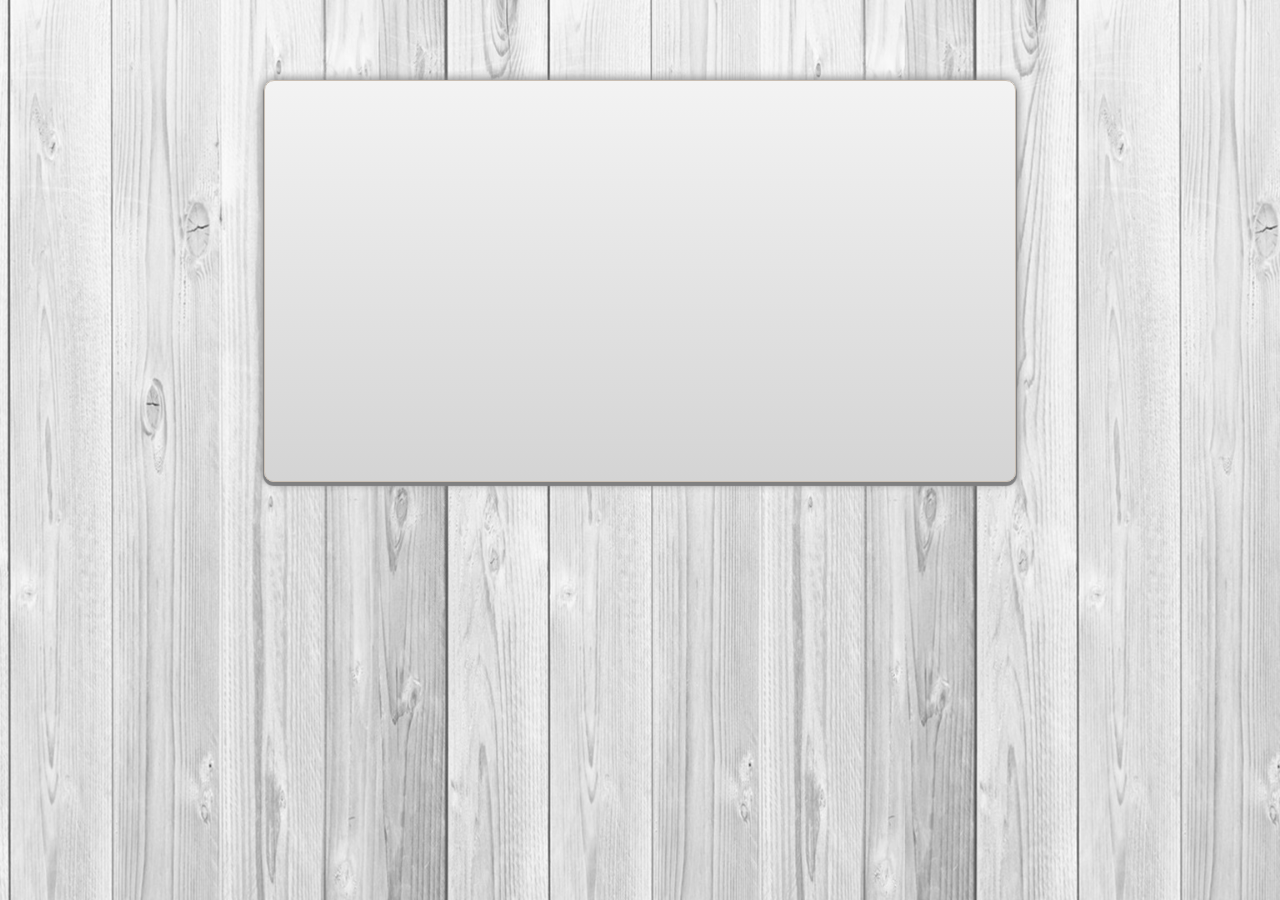
<file: jsdemo/index.html>
<!DOCTYPE html>
<html lang="en">
<head>
    <meta charset="UTF-8">
    <meta name="viewport" content="width=device-width, initial-scale=1.0">
    <meta http-equiv="X-UA-Compatible" content="ie=edge">
    <link rel="stylesheet" href="./a.css">
    <title>Document</title>
</head>
<body>
    <header></header>
    <main>
        <span class="pad">
            <div class="container" id="con"></div>
        </span>
    </main>
    <footer></footer>
    <script>
        var hashA = init()
		var keys = hashA['keys']
		var hash = hashA['hash']
        var divX=createkbd(keys,hash)

        document.onkeypress = function(press){
            key = press.key
            website = hash[key]
            console.log(website)
            window.open ('http://'+website)
        }
        


        function tag(tagName)//创建
        {
            var tag = document.createElement(tagName)
            return tag
        }
        function init()//初始化
        {
            var keys = {
            '0':{0:'q',1:'w',2:'e',3:'r',4:'t',5:'y',6:'u',7:'i',8:'o',9:'p',length:10},
            '1':{0:'a',1:'s',2:'d',3:'f',4:'g',5:'h',6:'j',7:'k',8:'l',length:9},
            '2':{0:'z',1:'x',2:'c',3:'v',4:'b',5:'n',6:'m',length:7},
            'length': 3
            }
            var hash = {
                'q': 'qq.com', 
                'w': 'weibo.com', 
                'e': 'ele.me', 
                'r': 'renren.com', 
                't': 'tianya.com', 
                'y': 'youtube.com', 
                'u': 'uc.com' , 
                'i': 'iqiyi.com', 
                'o': 'opera.com', 
                'p':  undefined, 
                'a': 'acfun.tv', 
                's': 'sohu.com', 
                'z': 'zhihu.com', 
                'm': 'www.mcdonalds.com.cn'
                }
                hash=JSON.parse(localStorage.getItem('zzz') || 'null')//将hash用非空的zzz桶替换

            return{
                    "keys":keys,
                    "hash":hash
            }
        }
        function createSpan(textContent)//建立键盘上的按键文字
        {
            var spanX = tag('span')
            spanX.textContent=textContent
            return spanX
        }
        function createbutton(id)//建立编辑按钮
        {
            var buttonX = tag('button')
            buttonX.textContent='编辑'
            buttonX.id = id
            buttonX.onclick = function(bianji)
                {
                    presskey = bianji['target']['id']
                    inputX=prompt('请输入一个网址')
                    hash[presskey]=inputX;
                    localStorage.setItem('zzz',JSON.stringify(hash))//将onclick事件产生的网址填入zzz桶中
                }
            return buttonX
        }

        function createimg(src)//建立图标
        {
            var imgX = tag('img')
            imgX.src='http://'+src+'/favicon.ico' 
            imgX.onerror=function(err)
            {
                err.target.src='./pic/empty.png'
            }
            return imgX;
        }

        function createkbd(keys,length)//建立键盘总页面
        {
            for(var index=0;index<keys.length;index++)
            {
                divX = tag('div')
                con.appendChild(divX)
                index2 = 0
                row = keys[index]

                for(var index2=0;index2<row.length;index2++)
                {
                    var spanX=createSpan(row[index2])

                    kbdX = tag('kbd')
                    var buttonX = createbutton(row[index2])
                

                    var imgX = createimg(hash[row[index2]])

                    
                    kbdX.appendChild(spanX)
                    kbdX.appendChild(imgX)
                    kbdX.appendChild(buttonX)
                    divX.appendChild(kbdX)
                }
            }
            return divX
        }
    </script>
</body>
</html>
</file>
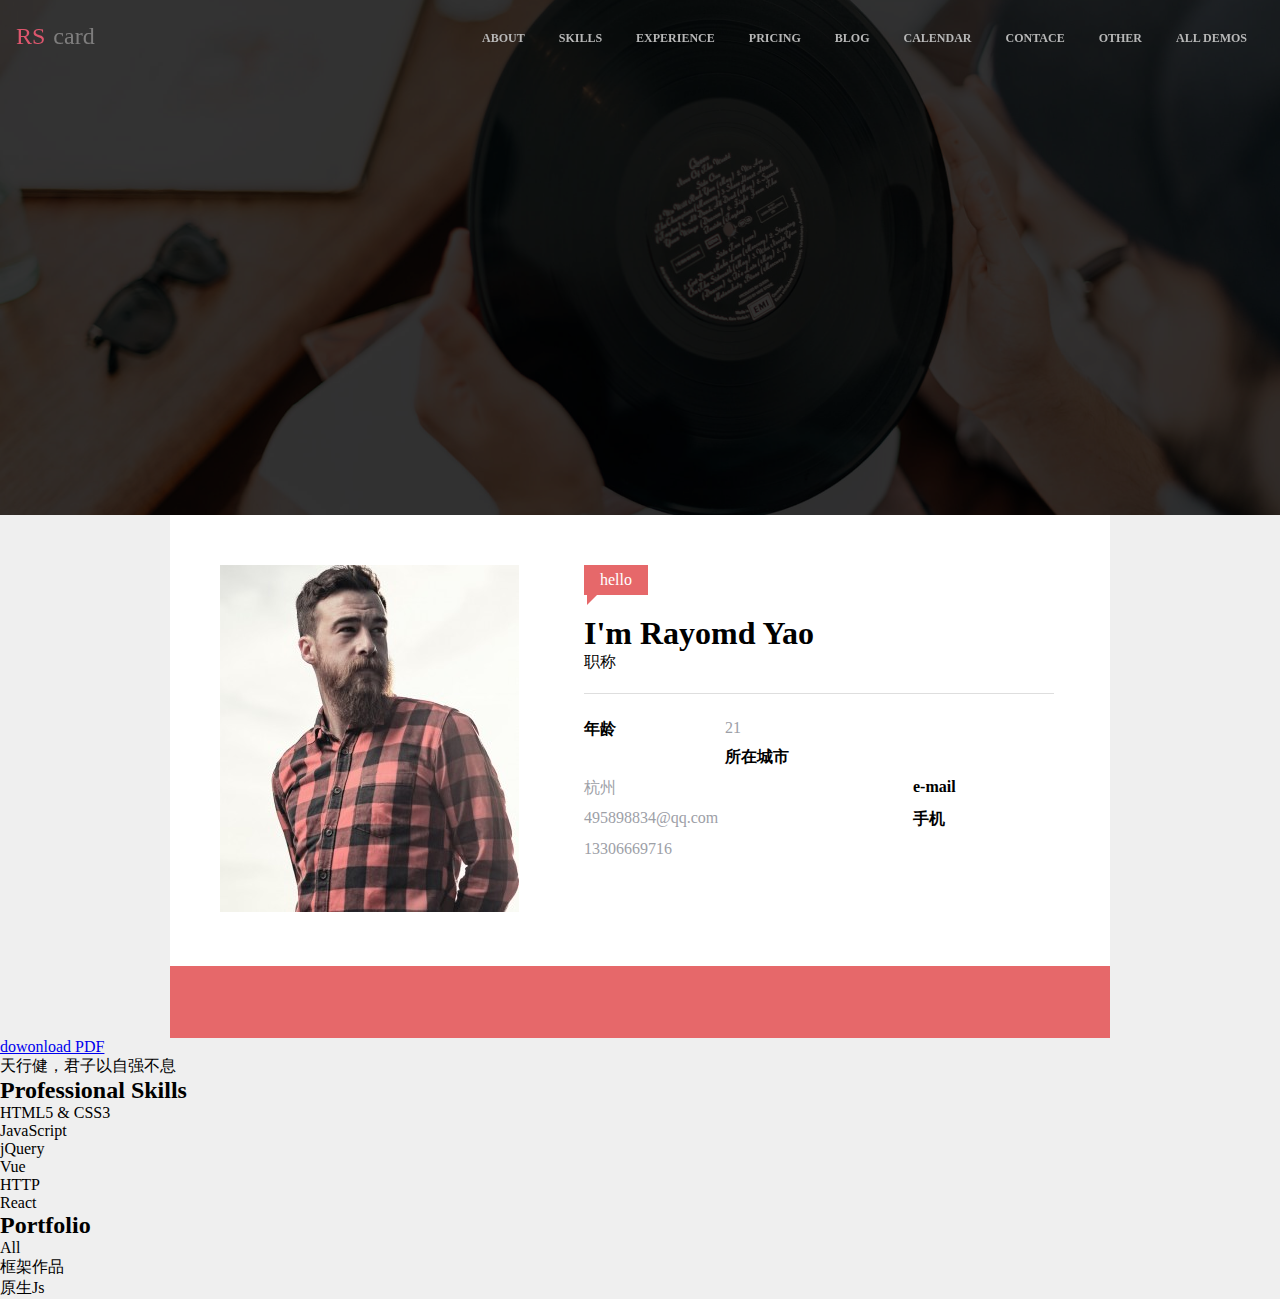
<file: test/index.html>
<!DOCTYPE html>
<html lang="en">
<head>
    <meta charset="UTF-8">
    <meta name="viewport" content="width=device-width, initial-scale=1.0">
    <meta http-equiv="X-UA-Compatible" content="ie=edge">
    <title>简历</title>
    <link rel="stylesheet" href="./a.css">
    <script src="//at.alicdn.com/t/font_601842_nnez6tgdaddndn29.js"></script>
    <style type="text/css">
        .icon {
           width: 1em; height: 1em;
           vertical-align: -0.15em;
           fill: currentColor;
           overflow: hidden;
        }
    </style>
</head>
<body>
    <div class="top-nav-bar">
        <div class="inner clearfix">
            <a href="#" class="logo">
                <span class="rs">RS</span>
                <span class="card">card</span>
            </a>
            <nav>
                <ul class="clearfix">
                    <li><a href="#">ABOUT</a></li>
                    <li><a href="#">SKILLS</a></li>
                    <li><a href="#">EXPERIENCE</a></li>
                    <li><a href="#">PRICING</a></li>
                    <li><a href="#">BLOG</a></li>
                    <li><a href="#">CALENDAR</a></li>
                    <li><a href="#">CONTACE</a></li>
                    <li><a href="#">OTHER</a></li>
                    <li><a href="#">ALL DEMOS</a></li>
                </ul>
            </nav>
        </div>   
    </div>
    <div class="banner">
        <div class="coverimg"></div>
    </div>
    <main>
        <div class="usercard">
            <div class="textandimg clearfix">
                    <div class="picture">
                        <img src="./picture/peo.jpg" alt="selfphoto">
                    </div>
                    <div class="text">
                        <span class="welcome">hello</span>
                        <div class="tri"></div>
                        <h1>I'm Rayomd Yao</h1>
                        <p>职称</p>
                        <hr>
                        <dl class="clearfix">
                            <dt>年龄</dt>
                            <dd>21</dd>
                            <dt>所在城市</dt>
                            <dd>杭州</dd>
                            <dt>e-mail</dt>
                            <dd>495898834@qq.com</dd>
                            <dt>手机</dt>
                            <dd>13306669716</dd>
                            
                        </dl>
                    </div>
            </div>
            <footer class="media">
                    <a href="#">
                        <svg class="icon" aria-hidden="true">
                            <use xlink:href="#icon-github"></use>
                        </svg>
                        
                    </a>
                    <a href="#">
                        <svg class="icon" aria-hidden="true">
                            <use xlink:href="#icon-twitter"></use>
                        </svg>
                    </a>
                     <a href="#">
                        <svg class="icon" aria-hidden="true">
                            <use xlink:href="#icon-weibo"></use>
                        </svg>
                    </a>
            </footer>
        </div>    

    <a href="#" class="download">dowonload PDF</a> 

    <p>天行健，君子以自强不息</p>   
    </main>
    <section>
        <h2>Professional Skills</h2>
        <ol>
            <li>HTML5 &amp; CSS3 </li>
            <li>JavaScript</li>
            <li>jQuery</li>
            <li>Vue</li>
            <li>HTTP</li>
            <li>React</li>
        </ol>
    </section>
    <section>
        <h2>Portfolio</h2>
        <nav>
            <ol>
                <li>All</li>
                <li>框架作品</li>
                <li>原生Js</li>
            </ol>
        </nav>
        <div class="jobs">
            <div class="big"></div>
            <div class="small"></div>
            <div class="small"></div>
        </div>
    </section>
</body>
</html>
</file>
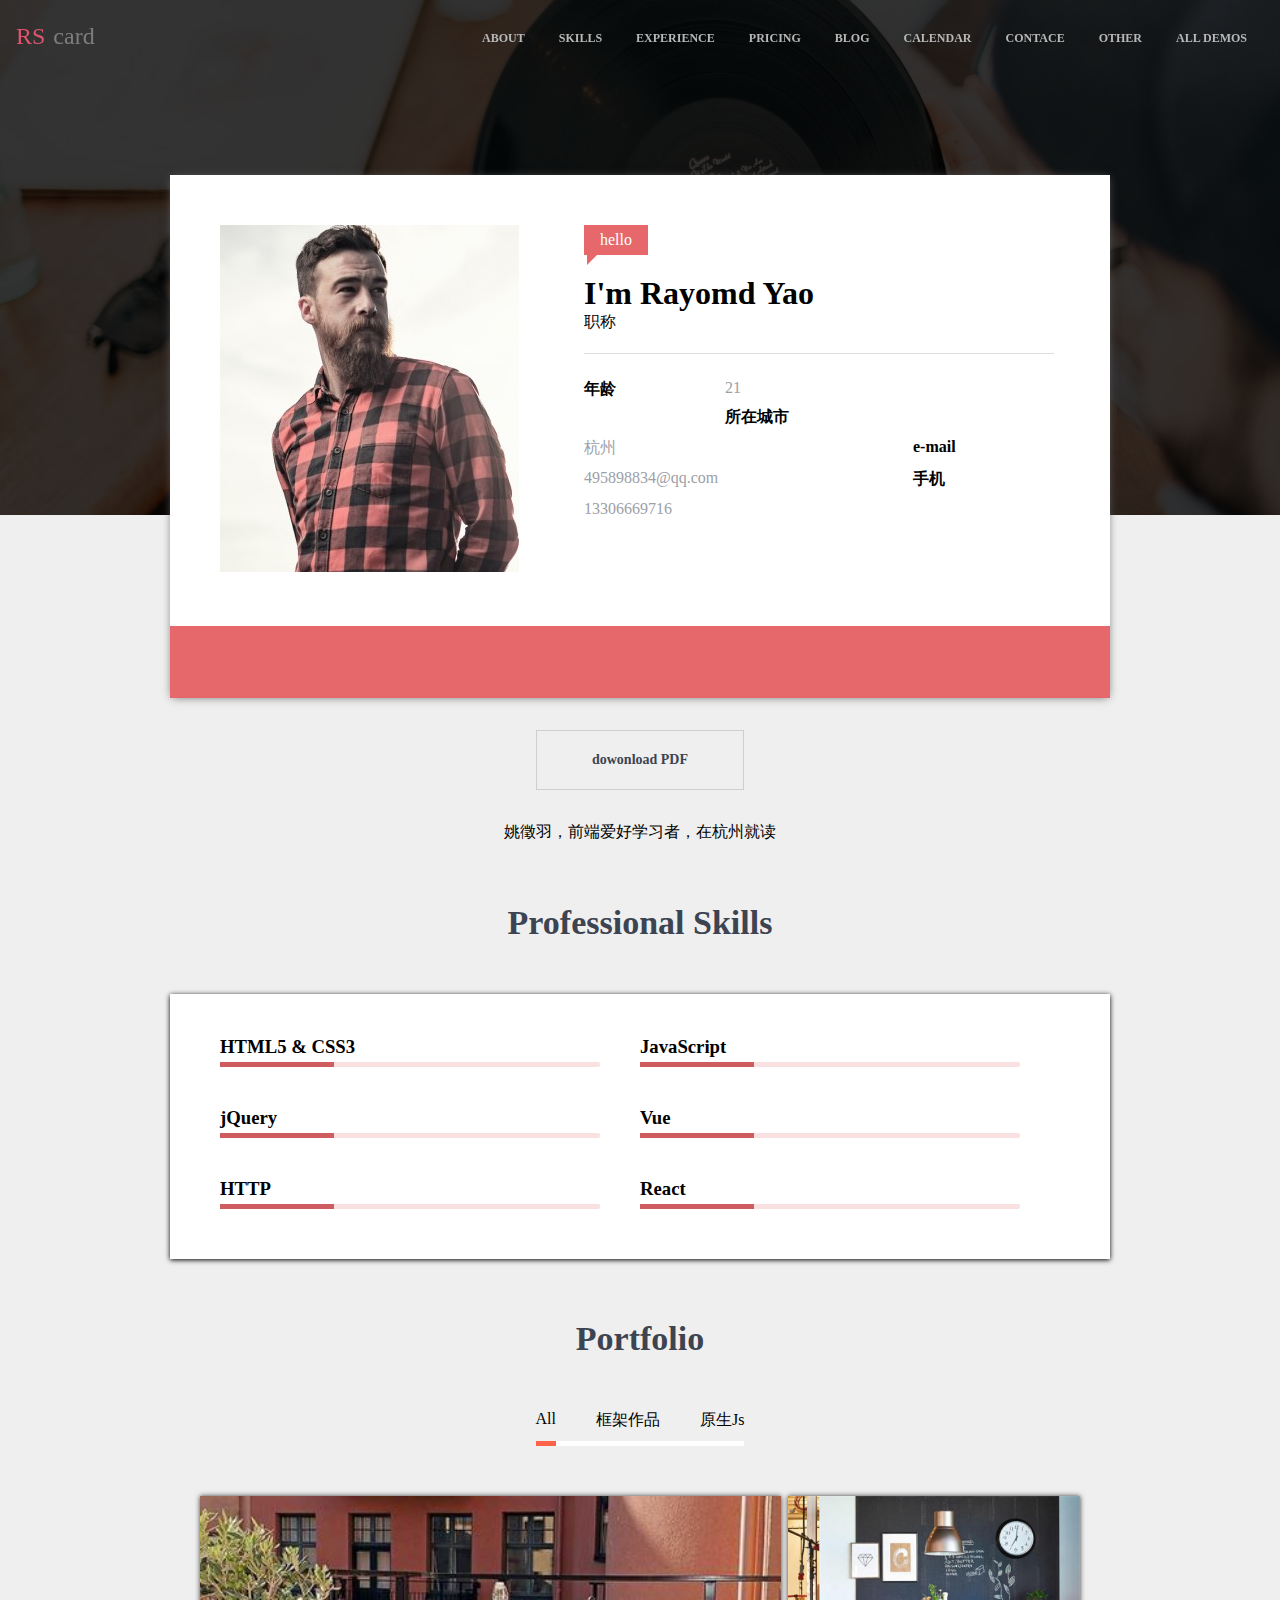
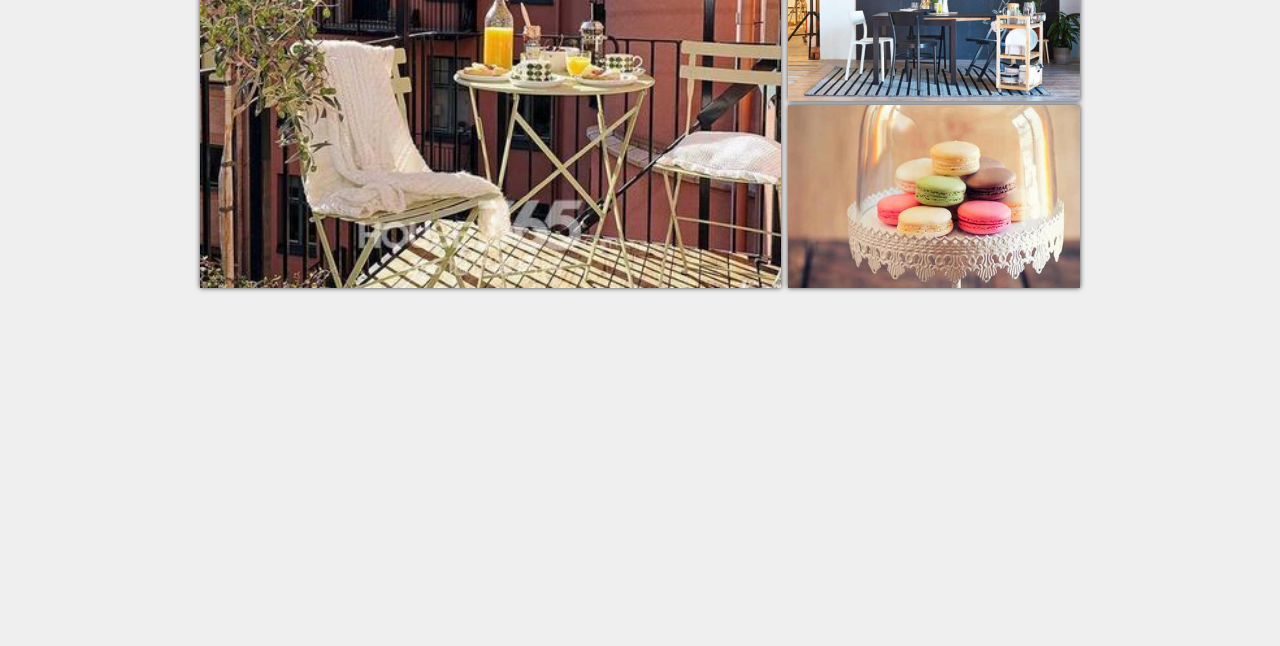
<file: test_final/index.html>
<!DOCTYPE html>
<html lang="en">
<head>
    <meta charset="UTF-8">
    <meta name="viewport" content="width=device-width, initial-scale=1.0">
    <meta http-equiv="X-UA-Compatible" content="ie=edge">
    <title>简历</title>
    <link rel="stylesheet" href="./a.css">
    <script src="//at.alicdn.com/t/font_601842_nnez6tgdaddndn29.js"></script>
    <style type="text/css">
        .icon {
           width: 1em; height: 1em;
           vertical-align: -0.15em;
           fill: currentColor;
           overflow: hidden;
        }
    </style>
</head>
<body>
    <div class="top-nav-bar">
        <div class="inner clearfix">
            <a href="#" class="logo">
                <span class="rs">RS</span>
                <span class="card">card</span>
            </a>
            <nav>
                <ul class="clearfix">
                    <li><a href="#">ABOUT</a></li>
                    <li><a href="#">SKILLS</a></li>
                    <li><a href="#">EXPERIENCE</a></li>
                    <li><a href="#">PRICING</a></li>
                    <li><a href="#">BLOG</a></li>
                    <li><a href="#">CALENDAR</a></li>
                    <li><a href="#">CONTACE</a></li>
                    <li><a href="#">OTHER</a></li>
                    <li><a href="#">ALL DEMOS</a></li>
                </ul>
            </nav>
        </div>   
    </div>
    <div class="banner">
        <div class="coverimg"></div>
    </div>
    <main>
        <div class="usercard">
            <div class="textandimg clearfix">
                    <div class="picture">
                        <img src="./picture/peo.jpg" alt="selfphoto">
                    </div>
                    <div class="text">
                        <span class="welcome">hello</span>
                        <div class="tri"></div>
                        <h1>I'm Rayomd Yao</h1>
                        <p>职称</p>
                        <hr>
                        <dl class="clearfix">
                            <dt>年龄</dt>
                            <dd>21</dd>
                            <dt>所在城市</dt>
                            <dd>杭州</dd>
                            <dt>e-mail</dt>
                            <dd>495898834@qq.com</dd>
                            <dt>手机</dt>
                            <dd>13306669716</dd>
                            
                        </dl>
                    </div>
            </div>
            <footer class="media">
                    <a href="#">
                        <svg class="icon" aria-hidden="true">
                            <use xlink:href="#icon-github"></use>
                        </svg>
                        
                    </a>
                    <a href="#">
                        <svg class="icon" aria-hidden="true">
                            <use xlink:href="#icon-twitter"></use>
                        </svg>
                    </a>
                     <a href="#">
                        <svg class="icon" aria-hidden="true">
                            <use xlink:href="#icon-weibo"></use>
                        </svg>
                    </a>
            </footer>
        </div>    
    <p class="download-out">
        <a href="./picture/简历.pdf" target="_blank" class="download">dowonload PDF</a>
    </p> 
    <p class="self-introduction">姚徵羽，前端爱好学习者，在杭州就读</p>   
    </main>

    <section class="skills">
        <h2>Professional Skills</h2>
        <ol class="clearfix">
            <li>  
                <h3>HTML5 &amp; CSS3 </h3>              
                <div class="progress-bar">
                <div class="progress"></div>
                </div>
            </li>
            <li>
                <h3>JavaScript</h3>
                <div class="progress-bar">
                <div class="progress"></div>               
                </div>
            </li>
            <li>                
                <h3>jQuery</h3> 
                <div class="progress-bar">
                <div class="progress"></div>         
                </div>      
            </li>
            <li>
                <h3>Vue</h3>
                <div class="progress-bar">
                <div class="progress"></div>     
                </div>
            </li>
            <li>
                <h3>HTTP</h3> 
                <div class="progress-bar">
                <div class="progress"></div>             
            </div>     
            </li>
            <li>
                <h3>React</h3>   
                <div class="progress-bar">
                <div class="progress"></div> 
                </div> 
            </li>
        </ol>
    </section>
    
    <section class="portfolio">
        <h2>Portfolio</h2>
        <nav>
            <ol>
                <li id="bar1">All</li>
                <li id="bar2">框架作品</li>
                <li id="bar3">原生Js</li>
            </ol>
            <div id="bar" class="trans-bar stat-1">
                <div class="bar-inner"></div>
            </div>
        </nav>
        <script>
            bar1.onclick=function()
            {
                bar.className='trans-bar stat-1'
            }
            bar2.onclick=function()
            {
                bar.className='trans-bar stat-2'
            }
            bar3.onclick=function()
            {
                bar.className='trans-bar stat-3'
            }
        </script>
        <div class="jobs">
            <div class="big">
                <img src="./picture/big.jpg" alt="">
            </div>
            <div class="smalltwo">
                <div class="small1">
                    <img src="./picture/small1.jpg" alt="">
                </div>
                <div class="small2">
                    <img src="./picture/small2.jpg" alt="">
                </div>  
            </div>
        </div>
    </section>
</body>
</html>
</file>
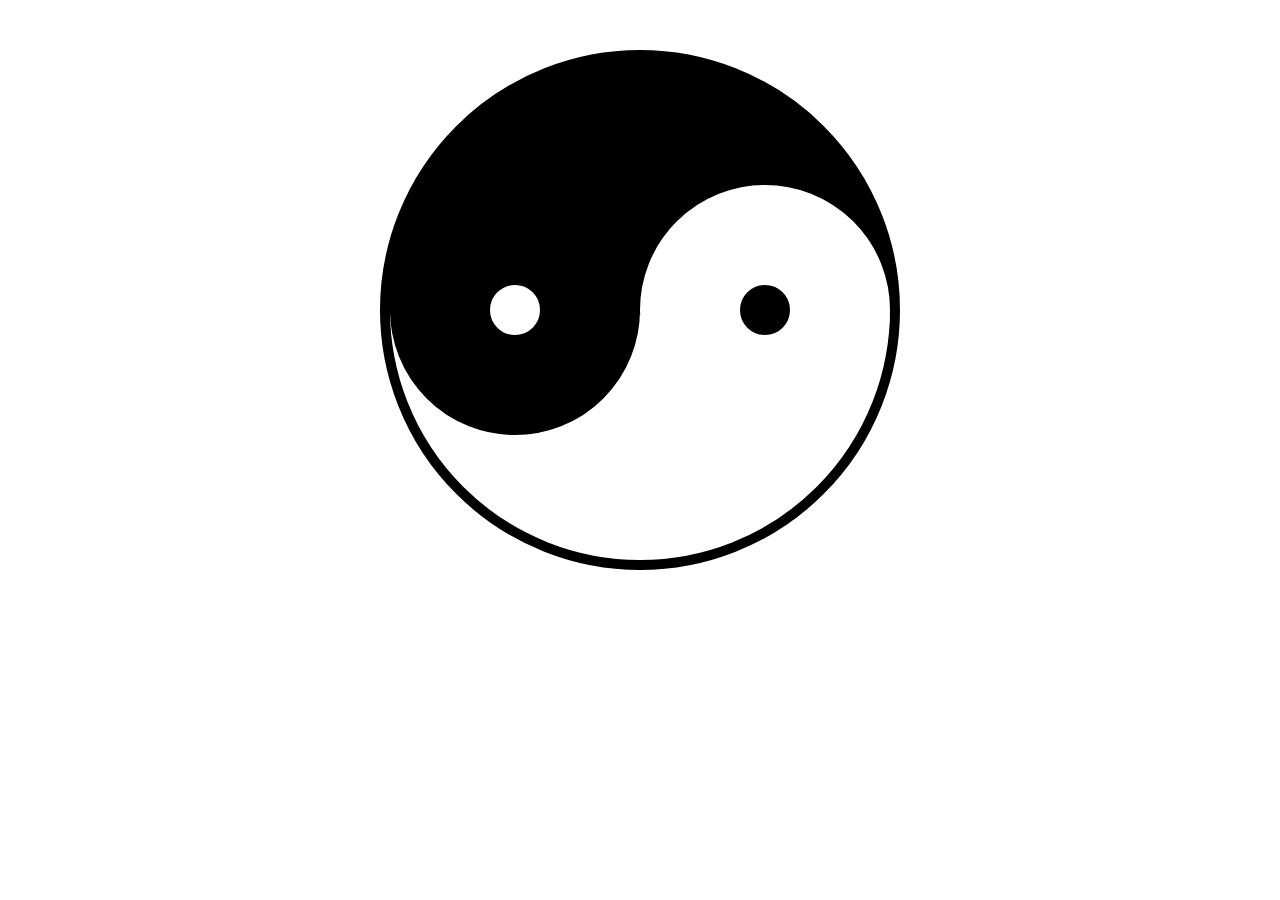
<file: yinyang/yinyang.html>
<!DOCTYPE html>
<html lang="en">
<head>
    <meta charset="UTF-8">
    <meta name="viewport" content="width=device-width, initial-scale=1.0">
    <meta http-equiv="X-UA-Compatible" content="ie=edge">
    <title>Document</title>
    <link rel="stylesheet" href="./yinyang.css">
</head>
<body>
    <div>

    </div>
</body>
</html>
</file>
<file: jsdemo/a.css>
*{
    margin:0; padding: 0;
}
a{
    text-decoration: none;
}
main{
    text-align: center;
    background: gray url(./pic/bg.jpg) no-repeat center center;
    background-size: cover;
    height:100vh;
    
}
#con{
    position: absolute;
    display: inline-block;
    top:150px;
    left:85px;
}
#con>div>kbd{
    width: 40px;
    height: 40px;
    display: inline-block;
    text-transform: uppercase;
    position: relative;
    background: white;
    border-radius: 5px;
    box-shadow: 0 0 1px 1px #C0C0C0;
    margin: 6px;
    font-family:'Franklin Gothic Medium', 'Arial Narrow', Arial, sans-serif
}
#con> div:nth-child(2){
    margin-left:-22px;
}
#con> div:nth-child(3){
    margin-left:-76px;
}
kbd > button{
    position: absolute;
    bottom: 0;
    right: 0;
    display: none;
    border-radius: 10%;
    font-family:'Microsoft YaHei';
    font-size: 2px;
}
kbd:hover > button{
    display: inline-block;
}

.pad{
    margin-top: 80px;
    border:1px solid #C9BEB2;
    position: relative;
    display: inline-block;
    box-shadow: 0 0 10px 1px gray,0 3px 1px 1px #808082;
    width: 750px;
    height: 400px;
    border-radius: 10px;
    background: -webkit-linear-gradient(top, rgba(243,243,243,1) 0%,rgba(243,243,243,1) 0%,rgba(212,212,212,1) 100%);
}
kbd>img{
    position: absolute;
    right: 4px;
    top: 2px;
    widows:16px;
    height:16px;
}
kbd>span{
    position: absolute;
    left: 4px;
    top: 2px;
}
</file>
<file: test/a.css>
body{
    background: #efefef;
    margin: 0;
}
*{
    margin:0;
    padding: 0;
}
.top-nav-bar>a{
    float: left;
    text-decoration: none;
}
.top-nav-bar{
    padding: 20px 0px 20px 0px;
    position:fixed;
    width: 100%;
    top:0;
    left:0;
}
.top-nav-bar a {
    float: left;
    padding-top: 3px;
    padding-bottom: 4px;
    text-decoration: none;
  }
.top-nav-bar a>span.rs{
    color: rgb(221, 86, 109);
    font-size: 24px;
    font-family: "Arial Black";
}
.top-nav-bar a  >span.card{
    color: rgba(143, 142, 142, 0.829);
    font-size: 24px;
    font-family: "Arial Black";
    margin-left:4px;
}
.top-nav-bar nav {
    float: right;
    padding-top: 3px;
    margin: 0px;
}
.top-nav-bar nav>ul{
    margin: 0px;
    padding:0px;
}
.top-nav-bar nav>ul>li{
    float: left;
    margin-left: 17px;
    margin-right: 17px;
    list-style: none;

}
.top-nav-bar nav>ul>li>a{
    color:#b7b7b7;
    text-decoration: none;
    font-weight: bold;
    font-size: 12px;
    border-top: 3px solid transparent;
    border-bottom: 3px solid transparent;
    padding-top: 5px;
    padding-bottom: 5px;
    display: block;
}
.top-nav-bar nav>ul>li>a:hover{
    border-top: 3px solid transparent;
    border-bottom: 3px solid #e06567 ;
}
.clearfix::after{
    content: '';
    display: block;
    clear: both;
}
.banner{
    height: 515px;
    background-image: url(./picture/rs-cover.jpg);
    background-position: center center;
    background-size: cover;
}
.coverimg{
    height:515px;
    background-color: rgba(0,0,0,0.8);
}
.inner{
    padding: 0 16px;
}


.usercard{
    max-width: 940px;
    margin-left: auto;
    margin-right: auto;
    background: white;
}
.text{
    float:left;
    width: 470px;

}
.picture{
    float:left;
    padding-right: 65px;
}
.usercard dt{
    float: left;
    width: 30%;
    font-weight: bold;
    padding: 5px 0;
}
.usercard dd{
    float: left;
    width: 70%;
    color: #9da0a7;
    padding: 5px 0;
}

.welcome{
    background: #E6686A;
    color: white;
    display: inline-block;
    padding:4px 16px;
    line-height: 22px;
    
}
.tri{
    border:10px solid  transparent;
    width:0;
    height:10px;
    border-top-color: #E6686A;
    border-left-width: 0;
    margin:0 3px;
    border-bottom: 0px;
    
 
}   
hr{
    margin: 20px 0;
    height: 0;
    border:none;
    border-top: 1px solid #DEDEDE;
}
.usercard h1{
    border: 0px;
    margin: 0px;
}
.usercard>footer.media{
    background: #E6686A;
    text-align: center;

}
.usercard>footer.media>a{
    display: inline-block;
    width: 40px;
    line-height: 30px;
    padding: 5px 0;
    border-radius: 50%;
    margin: 16px;
}
.usercard svg{
    width: 30px;
    height: 30px; 
    fill: white;
    vertical-align: top;
}
.usercard > footer.media > a:hover{
    background: #CF5D5F;
}
.usercard .textandimg{
    padding:50px;
}
</file>
<file: test_final/a.css>
body{
    background: #efefef;
    margin: 0;
}
*{
    margin:0;
    padding: 0;
}
body>main{
    margin-top: -340px;
}
body>main .download{
    font-size: 14px;
    line-height: 16px;
    padding: 21px 55px;
    display: inline-block;
    text-decoration: none;
    border: 1px solid #cdcfd1;
    background: #efefef;
    color: #3d4451;
    font-weight: bold;
    transition:box-shadow 0.2s;
}
.download-out{
    text-align: center;
    margin: 32px;
}
.download:hover{
    -webkit-box-shadow: 0px 4px 7px -1px rgba(99,99,99,1);
    -moz-box-shadow: 0px 4px 7px -1px rgba(99,99,99,1);
    box-shadow: 0px 4px 7px -1px rgba(99,99,99,1);

}

.top-nav-bar>a{
    float: left;
    text-decoration: none;
}
.top-nav-bar{
    padding: 20px 0px 20px 0px;
    position:fixed;
    width: 100%;
    top:0;
    left:0;
}
.top-nav-bar a {
    float: left;
    padding-top: 3px;
    padding-bottom: 4px;
    text-decoration: none;
  }
.top-nav-bar a>span.rs{
    color: rgb(221, 86, 109);
    font-size: 24px;
    font-family: "Arial Black";
}
.top-nav-bar a  >span.card{
    color: rgba(143, 142, 142, 0.829);
    font-size: 24px;
    font-family: "Arial Black";
    margin-left:4px;
}
.top-nav-bar nav {
    float: right;
    padding-top: 3px;
    margin: 0px;
}
.top-nav-bar nav>ul{
    margin: 0px;
    padding:0px;
}
.top-nav-bar nav>ul>li{
    float: left;
    margin-left: 17px;
    margin-right: 17px;
    list-style: none;

}
.top-nav-bar nav>ul>li>a{
    color:#b7b7b7;
    text-decoration: none;
    font-weight: bold;
    font-size: 12px;
    border-top: 3px solid transparent;
    border-bottom: 3px solid transparent;
    padding-top: 5px;
    padding-bottom: 5px;
    display: block;
}
.top-nav-bar nav>ul>li>a:hover{
    border-top: 3px solid transparent;
    border-bottom: 3px solid #e06567 ;
}
.clearfix::after{
    content: '';
    display: block;
    clear: both;
}
.banner{
    height: 515px;
    background-image: url(./picture/rs-cover.jpg);
    background-position: center center;
    background-size: cover;
}
.coverimg{
    height:515px;
    background-color: rgba(0,0,0,0.8);
}
.inner{
    padding: 0 16px;
}


.usercard{
    max-width: 940px;
    margin-left: auto;
    margin-right: auto;
    background: white;
    -webkit-box-shadow: 0px 1px 9px -2px rgba(99,99,99,1);
    -moz-box-shadow: 0px 1px 9px -2px rgba(99,99,99,1);
    box-shadow: 0px 1px 9px -2px rgba(99,99,99,1);
}
.text{
    float:left;
    width: 470px;

}
.picture{
    float:left;
    padding-right: 65px;
}
.usercard dt{
    float: left;
    width: 30%;
    font-weight: bold;
    padding: 5px 0;
}
.usercard dd{
    float: left;
    width: 70%;
    color: #9da0a7;
    padding: 5px 0;
}

.welcome{
    background: #E6686A;
    color: white;
    display: inline-block;
    padding:4px 16px;
    line-height: 22px;
    
}
.tri{
    border:10px solid  transparent;
    width:0;
    height:10px;
    border-top-color: #E6686A;
    border-left-width: 0;
    margin:0 3px;
    border-bottom: 0px;
    
 
}   
hr{
    margin: 20px 0;
    height: 0;
    border:none;
    border-top: 1px solid #DEDEDE;
}
.usercard h1{
    border: 0px;
    margin: 0px;
}
.usercard>footer.media{
    background: #E6686A;
    text-align: center;

}
.usercard>footer.media>a{
    display: inline-block;
    width: 40px;
    line-height: 30px;
    padding: 5px 0;
    border-radius: 50%;
    margin: 16px;
}
.usercard svg{
    width: 30px;
    height: 30px; 
    fill: white;
    vertical-align: top;
}
.usercard > footer.media > a:hover{
    background: #CF5D5F;
}
.usercard .textandimg{
    padding:50px;
}
.self-introduction{
    max-width: 940px;
    margin-left: auto;
    margin-right: auto;
    text-align: center;
}

section.skills{
    margin-top: 60px;
    max-width: 940px;
    margin-left: auto;
    margin-right: auto;
}
.skills >h2{
    line-height: 1.2;
    text-align: center;
    color:#3d4451;
    font-weight: 600;
    font-size: 34px;
    margin-bottom: 50px;
}
.skills >ol{
    background: white;
    list-style: none;
    box-shadow: 0px 1px 5px 0px black;
    padding:42px 50px 10px;
}
.skills>ol>li{
    width: 50%;
    float: left;
    padding-right: 40px;
    box-sizing: border-box;
}
.skills>ol>li:nth-child(even){
    width: 50%;
    float: right;
    padding-right: 40px;
    box-sizing: border-box;
}
.skills .progress-bar{
    height:5px;
    background: #FAE1E1;
    border-radius: 2px;
    margin:4px 0 40px;
}
.skills .progress{
    height:100%;
    width:30%;
    background: #CF5D5F;
}
.portfolio{
    margin-top: 60px;
    max-width: 940px;
    margin-left: auto;
    margin-right: auto;
    text-align: center;
    margin-bottom: 800px;
}
.portfolio>h2{
    line-height: 1.2;
    text-align: center;
    color:#3d4451;
    font-weight: 600;
    font-size: 34px;
    margin-bottom: 50px;
}
.portfolio nav{
    display: inline-block;
    vertical-align: top;
}
.portfolio ol{
    list-style: none;
    margin:0 auto;
    display: inline-block;
    vertical-align: top;
    margin-bottom: 10px;
}
.portfolio li{
    float: left;
    margin-left: 40px;
    cursor: pointer;
}
.portfolio li:nth-child(1){
    margin-left: 0;
}
.trans-bar{
    background: white;
    height:5px;
}
.bar-inner{
    height:100%;
    background: tomato;
    width: 20%;
    transition: 0.5s;
}

.portfolio .trans-bar.stat-1 .bar-inner{
    margin-left: 0px;
    width: 10%;
}
.portfolio .trans-bar.stat-2 .bar-inner{
    margin-left: 70px;
    width: 20%;
}
.portfolio .trans-bar.stat-3 .bar-inner{
    margin-left: 170px;
    width: 15%;
}
.jobs{
    position: relative;
    margin-top: 50px;
    max-width: 940px;
    margin-left: auto;
    margin-right: auto;
    text-align: right;
    padding-left: 30px;
}
.big{
    position: absolute;
}
.smalltwo:first-child{
    position: absolute;
    top:100px;
}
.smalltwo{
    position: absolute;
    left: 410px;
}
.smalltwo img{
    width: 58.5%;
    -webkit-box-shadow: 0px 0px 5px 0px rgba(0,0,0,0.75);
    -moz-box-shadow: 0px 0px 5px 0px rgba(0,0,0,0.75);
    box-shadow: 0px 0px 5px 0px rgba(0,0,0,0.75);
}
.big>img{
    width: 130%;
    -webkit-box-shadow: 0px 0px 5px 0px rgba(0,0,0,0.75);
    -moz-box-shadow: 0px 0px 5px 0px rgba(0,0,0,0.75);
    box-shadow: 0px 0px 5px 0px rgba(0,0,0,0.75);
}
</file>
<file: yinyang/yinyang.css>
div{
    border: 10px solid black;
    height:500px;
    width: 500px;
    margin: 50px auto;
    border-radius: 50%;
    position: relative;
    background: -webkit-linear-gradient(top, rgba(0,0,0,1) 0%,rgba(0,0,0,1) 51%,rgba(0,0,0,1) 51%,rgba(255,255,255,1) 51%,rgba(255,255,255,1) 100%); 
    animation-name: zhuandong;
    animation-timing-function: linear;
    animation-iteration-count: infinite;
    animation-duration: 2s;
}
div::before{
    content: '';
    border-radius: 50%;
    border:100px solid black;
    height:50px;
    width:50px;
    position: absolute;
    top:125px;
    left:0;
    background-color: white;
}
div::after{
    content: '';
    border-radius: 50%;
    border:100px solid white;
    height:50px;
    width:50px;
    position: absolute;
    top:125px;
    right:0;
    background-color: black;
}

@keyframes zhuandong{
    from{
        transform: rotate(0deg);
    }
    to{
        transform: rotate(360deg);
    }
}
</file>
